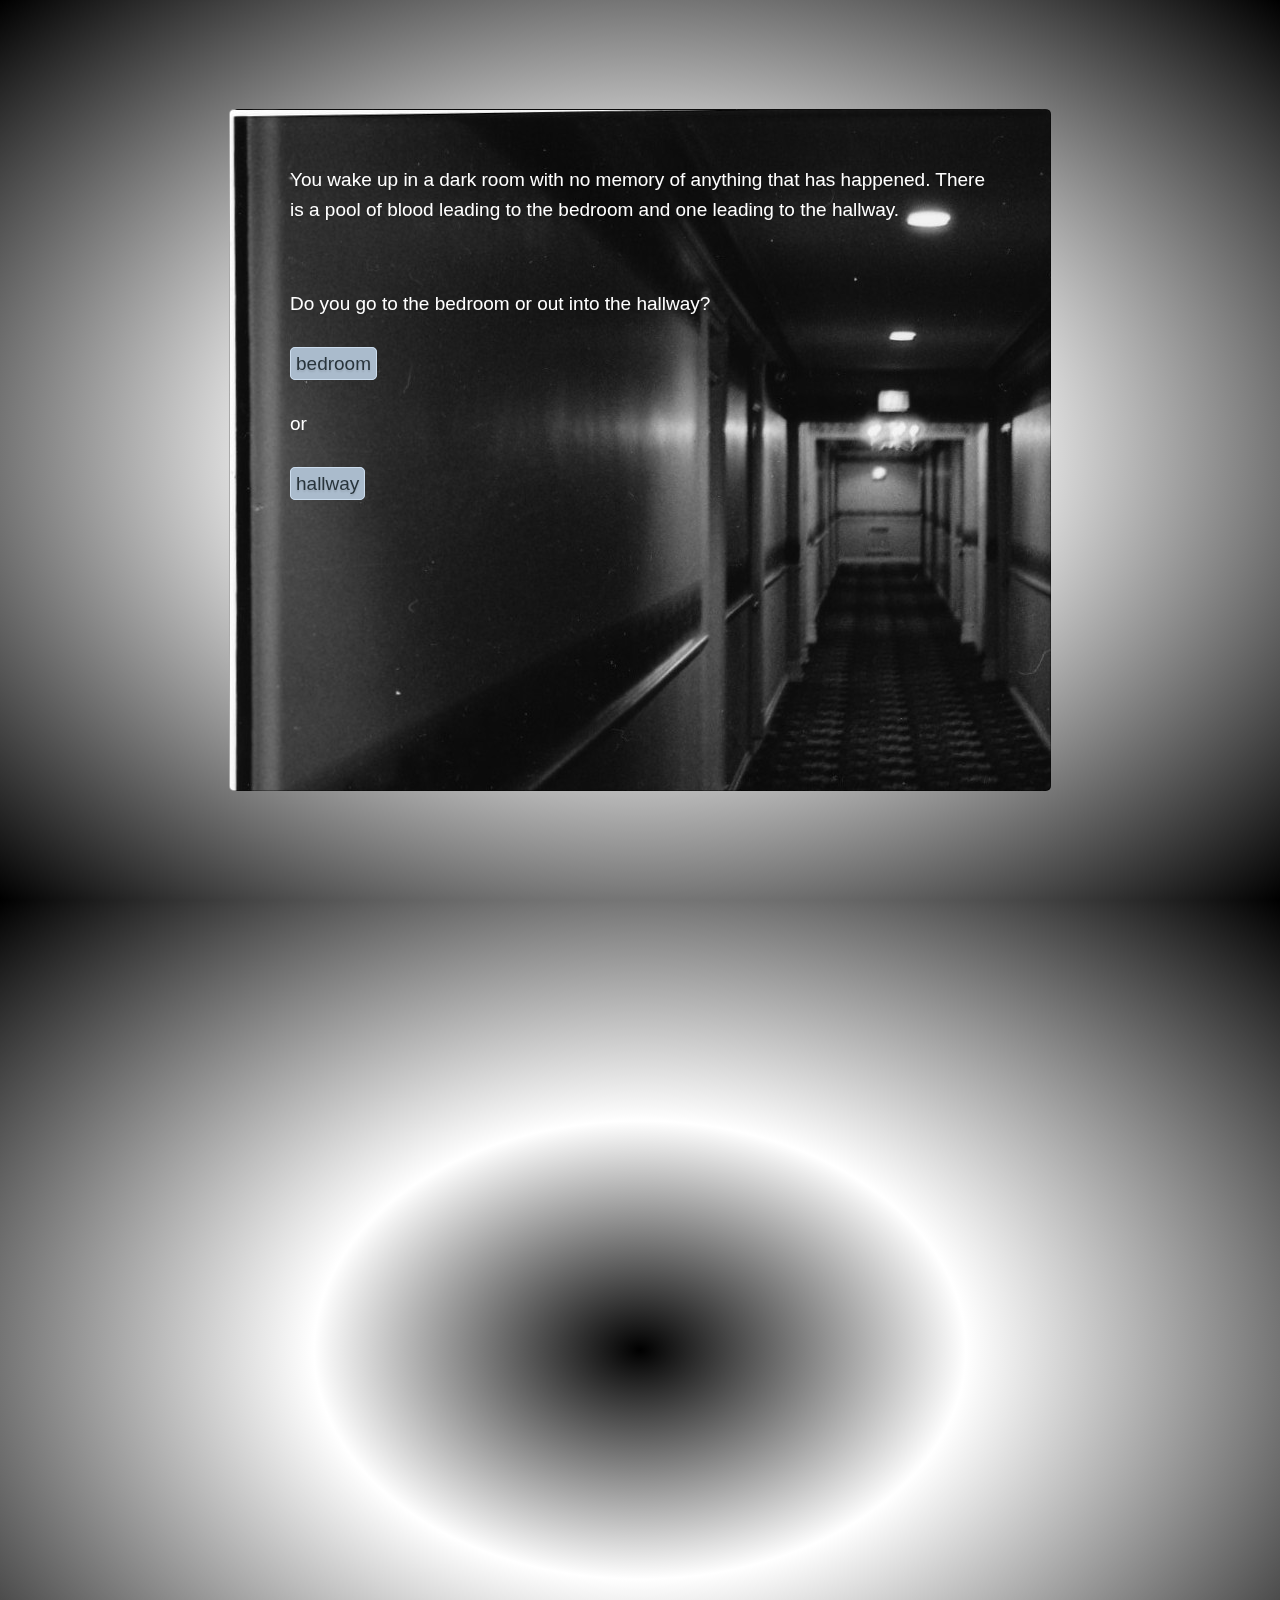
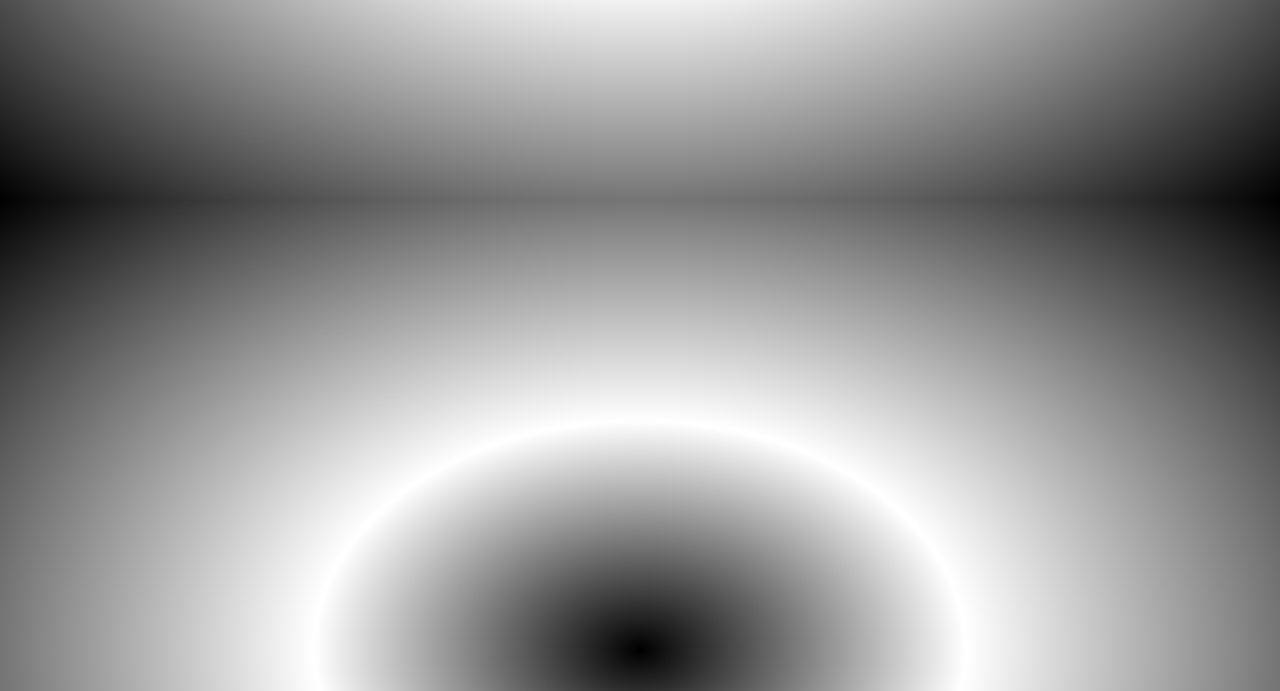
<file: index.html>
﻿<!DOCTYPE html>
<html lang="en">
<head>
    <meta charset="utf-8" />
    <title>Zombies!</title>
    <link href="CSS/reset.css" rel="stylesheet" />
    <link href="CSS/main.css" rel="stylesheet" />
</head>
<body>
    <!--Staring of game Giving the user the start of the story and two options-->
    <div id="impress">
        <!--THIS IS WHERE YOU START-->
        <div id="intro" class="step slide">
            <div class="slide-text">
                <p>You wake up in a dark room with no memory of anything that has happened. There is a pool of blood leading to the bedroom and one leading to the hallway.</p>
                <br />
                <p>Do you go to the bedroom or out into the hallway?</p>
                <p><a href="#Scene1">bedroom</a></p>
                <p>or</p>
                <p><a href="#Scene2">hallway</a></p>
            </div>
        </div>
        <!--Scene 1-->
        <div id="Scene1" class="step slide" data-x="1500">
            <div class="slide-text">
                <p> You slowly open the door and see a dismembered body lying in front of the closet door. You are about to close the door when you hear scratching coming from inside the closest. </p>
                <br />
                <p>Do you go check it out or do you get the heck out of the apartment and go to the hallway?</p>
                <p><a href="#Scene3">Check it out</a></p>
                <p>or</p>
                <p><a href="#Scene4">halget the heck outlway</a></p>
            </div>
        </div>
        <!--Scene 2-->
        <div id="Scene2" class="step slide" data-x="-1500">
            <div class="slide-text">
                <p>You close the apartment door behind you. You look to you right and see the exit sign that leads to a staircase. To you left are the elevators.</p>
                <br />
                <p>Where do you go?</p>
                <p><a href="#Scene5">elevators</a></p>
                <p>or</p>
                <p><a href="#Scene6">stairs</a></p>
            </div>
        </div>
        <!--Scene 3-->
        <div id="Scene3" class="step slide" data-y="-1500">
            <div class="slide-text">
                <p> As you move closer to the closet the sounds get louder and louder. Your hands begin to tremble as you start to open the closet door. A zombie jumps out of the closet and starts to attack you. </p>
                <br />
                <p>Do you grab the lamp that is close to you and beat the zombie over the head</p>
                <p>or</p>
                 <p>Do you keep punching it till it stops moving?</p> 
                <p><a href="#Scene7">Lamp</a></p>
                <p>or</p>
                <p><a href="#Scene8">Punch</a></p>
            </div>
        </div>
        <!--Scene 4-->
        <div id="Scene4" class="step slide" data-y="1500">
            <div class="slide-text">
                <p>You run out of the apartment, slam the door behind you and turn right and run down the hallway. You see a door open on your left, you run inside and close the door behind you. You can see a way out of the building from the window there is a ladder leading to the bottom floor. As you approach the window you hear a little girl crying.</p>
                <br />
                <p>What do you do?</p>
                <p><a href="#Scene9">find the little girl</a></p>
                <p>or</p>
                <p><a href="#Scene10">Go out the window</a></p>
            </div>
        </div>
        <!--Scene 5-->
        <div id="Scene5" class="step slide" data-z="1500">
            <div class="slide-text">
                <p>You walk over to the elevators and press the button for the elevator. You wait about 30 seconds and you hear the elevator come up. Once it comes you get it and you have to choose a floor.</p>
                <br />
                <p>do you</p>
                <p><a href="#Scene11">ground floor </a></p>
                <p>or</p>
                <p><a href="#Scene12">the roof</a></p>
            </div>
        </div>
        <!--Scene 6-->
        <div id="Scene6" class="step slide" data-z="-1500">
            <div class="slide-text">
                <p>You open the door to the stairs and have a choice to go up or down. </p>
                <br />
                <p>What do you do?</p>
                <p><a href="#Scene13">Up</a></p>
                <p>or</p>
                <p><a href="#Scene14">Down</a></p>
            </div>
        </div>
        <!--Scene 7-->
        <div id="Scene7" class="step slide" data-z="1500" data-y="1500">
            <div class="slide-text">
                <p> You reach for the lamp that is just above you on the dresser while fighting of the zombie with your other hand. As soon as you grab the lamp the zombie over powers you and eats you alive.</p>
                <div class="menu">
                    <p>YOU LOSE</p>
                    <a href="#intro">START OVER</a>
                </div>

            </div>
        </div>
        <!--Scene 8-->
        <div id="Scene8" class="step slide" data-z="-1500" data-y="-1500">
            <div class="slide-text">
                <p>You start fighting the zombie and punching it as hard as you can. One punch lands in the zombie’s mouth, he bites off your hand and you die.</p>
                <br />
                <div class="menu">
                    <p>YOU LOSE</p>
                    <a href="#intro">START OVER</a>
                </div>

            </div>
        </div>
        <!--Scene 9-->
        <div id="Scene9" class="step slide" data-x="1500" data-z="1500">
            <div class="slide-text">
                <p>You start to follow the crying, it’s getting louder and louder. As you walk into the next room you can see a little girl facing the corner. You call out “hello,” but no response. You move closer and place your hand on her shoulder. She turns around and it’s a KID ZOMBIE! She jumps on your face and eats it. You are now dead.</p>
                <div class="menu">
                    <p>YOU LOSE</p>
                    <a href="#intro">START OVER</a>
                </div>

            </div>
        </div>
        <!--Scene 10-->
        <div id="Scene10" class="step slide" data-x="-1500" data-z="-1500">
            <div class="slide-text">
                <p>You ignore the sounds of crying, open the window, step out on the balcony and start making your way down. Half way down the ladder you start to hear the creaking of metal the supports of the ladder snap and you fall to your death.    </p>
                <div class="menu">
                    <p>YOU LOSE</p>
                    <a href="#intro">START OVER</a>
                </div>

            </div>
        </div>
        <!--Scene 11-->
        <div id="Scene11" class="step slide" data-x="1500" data-y="1500">
            <div class="slide-text">
                <p> You get to the ground floor and the elevators open. A HOARD of zombies runs into the elevator and eats you alive.</p>
                <div class="menu">
                    <a href="#intro">START OVER</a>
                </div>

            </div>
        </div>
        <!--Scene 12-->
        <div id="Scene12" class="step slide" data-x="-1500" data-y="-1500">
            <div class="slide-text">
                <p> You wait for the elevator to get to the top floor, you walk out, look around and see nothing out of the ordinary. You make your way over to the edge of the building to see what’s going on at the street level. As you look over you lose your balance and fall over the edge to your death. </p>
                <div class="menu">
                    <p>YOU LOSE</p>
                    <a href="#intro">START OVER</a>
                </div>

            </div>
        </div>
        <!--Scene 13-->
        <div id="Scene13" class="step slide" data-z="1500" data-y="1500" data-x="1500">
            <div class="slide-text">
                <p> You start to run up the stairs. After about a story or two, you are tired and start to walk. Once you get to the top you open the door. You take a look around and see a helicopter. You wave it down, it lands on the roof, you run over to it and you are taken to a save zone where everything is explained to you.</p>
                <div class="menu">
                    <p>YOU ESCAPE AND Are ALIVE</p>
                    <p>Lucky You</p>
                    <a href="#intro">START OVER</a>
                </div>

            </div>
        </div>
        <!--Scene 14-->
        <div id="Scene14" class="step slide" data-z="-1500" data-y="-1500" data-x="-1500">
            <div class="slide-text">
                <p>You run down the stairs as fast as you can, once you reach the bottom you open the door to the main lobby. You see a giant hoard of zombies and they eat you alive.</p>
                <div class="menu">
                    <p>YOU LOSE</p>
                    <a href="#intro">START OVER</a>
                </div>

            </div>
        </div>
    </div>

    <!-- JavaScript Section -->
    <script src="Js/impress.js"></script>
    <script>impress().init();</script>

</body>
</html>
</file>
<file: CSS/main.css>
﻿body {
background: #b5bdc8;
background: -moz-radial-gradient(center, ellipse cover,  #b5bdc8 0, #828c95 36%, #28343b 100%);
background: -webkit-gradient(radial, center center, 0, center center, 100%, color-stop(0,#b5bdc8), color-stop(36%,#828c95), color-stop(100%,#28343b));
background: -webkit-radial-gradient(center, ellipse cover,  #b5bdc8 0,#828c95 36%,#28343b 100%);
background: -o-radial-gradient(center, ellipse cover,  #b5bdc8 0,#828c95 36%,#28343b 100%);
background: -ms-radial-gradient(center, ellipse cover,  #b5bdc8 0,#828c95 36%,#28343b 100%);
background: radial-gradient(ellipse at center,  #000000 0,white 36%,#000000 100%);
filter: progid:DXImageTransform.Microsoft.gradient( startColorstr='#b5bdc8', endColorstr='#28343b',GradientType=1 );
}

/* styling for slides that are inactive */
.impress-enabled .step {
    margin: 0;
    opacity: 0.0;
    -webkit-transition: opacity 1s ease;
    -moz-transition: opacity 1s ease;
    -ms-transition: opacity 1s ease;
    -o-transition: opacity 1s ease;
    transition: opacity 1s ease;
}

    /* styling for slides that are active*/
    .impress-enabled .step.active {
        opacity: 1;
    }


/* styling for all slides */
.slide {
    display: block;
    width: 700px;
    height: 600px;
    padding: 40px 60px;
    background-image: url('../images/image.jpg');
    background-color: white;
    border: 1px solid rgba(0, 0, 0, .3);
    color: #ffffff;
    text-shadow: 0 2px 2px rgba(0, 0, 0, .1);
    border-radius: 5px;
    font-family: 'Lucida Sans', 'Lucida Sans Regular', 'Lucida Grande', 'Lucida Sans Unicode', Geneva, Verdana, sans-serif;
    font-size: 19px;
}

/* styling for slide paragraphs */  
.slide p {
        margin-top: 15px;
        margin-bottom: 30px;
        line-height: 30px;
    }

/* styling for slide links */
.slide a, .slide a:visited {
        color: #28343b;
        text-decoration: none;
        background-color: #abc;
        padding: 5px;
        border-radius: 5px;
        border: 1px solid #cde;
    }

.slide a:hover, .slide a:active {
            background-color: #cde;
        }

/* styling for slide text area */
.slide .slide-text {
        height: 450px;
    }

/* styling for menu section of each slide */
div.menu {
    border-top: 2px solid black;
    padding-top: 25px;
    text-align: center;
}
</file>
